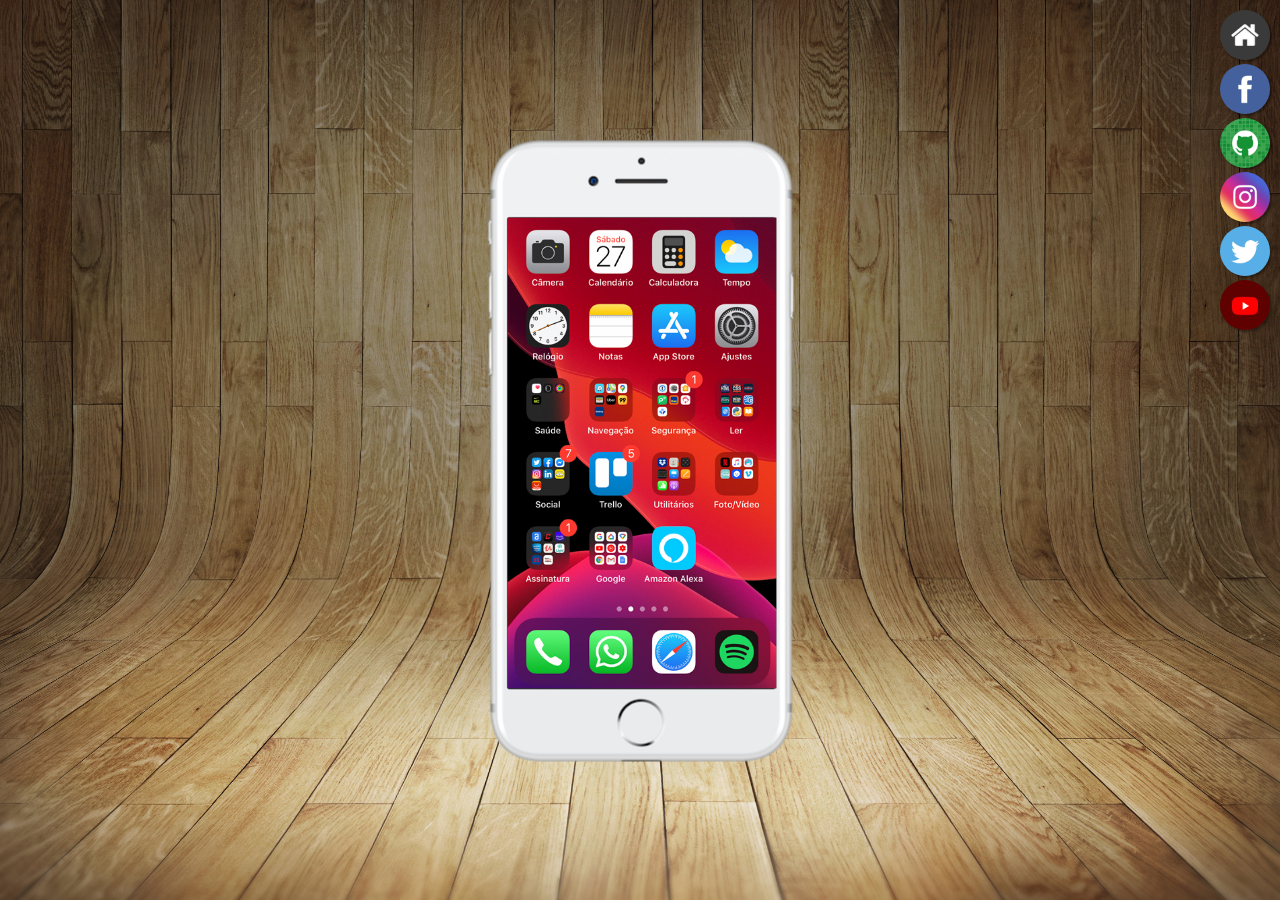
<file: index.html>
<!DOCTYPE html>
<html lang="pt-br">
<head>
    <meta charset="UTF-8">
    <meta name="viewport" content="width=device-width, initial-scale=1.0">
    <title>Projetos Redes Sociais</title>
    <link rel="shortcut icon" href="imagens/favicon.ico" type="image/x-icon">

    <link rel="stylesheet" href="estilos/style.css">
</head>
<body>
    <main>
        <section id="telefone">
            <iframe src="pagina02.html" name="tela" id="tela" frameborder="0">

                Seu navegador não é compativel com este iframe
            </iframe>


        </section>
        <section id="redes-sociais">

            <a href="pagina02.html" target="tela"><img src="imagens/imagens/logo-home.jpg" alt="Home"></a> <br>
            
            <a href="#" target="tela"> <img src="imagens/imagens/logo-facebook.jpg"alt="Facebook"></a> <br>

            <a href="#" target="tela"><img src="imagens/imagens/logo-github.jpg" alt="Github"></a> <br>

            <a href="#" target="tela"><img src="imagens/imagens/logo-instagram.jpg" alt="Instagram"></a> <br>

            <a href="#" target="tela"><img src="imagens/imagens/logo-twitter.jpg" alt="Twitter"></a> <br>

            <a href="youtube.html" target="tela"><img src="imagens/imagens/logo-youtube.jpg" alt="Youtube"></a> <br>


        </section>
    </main>  
    
</body>
</html>
</file>
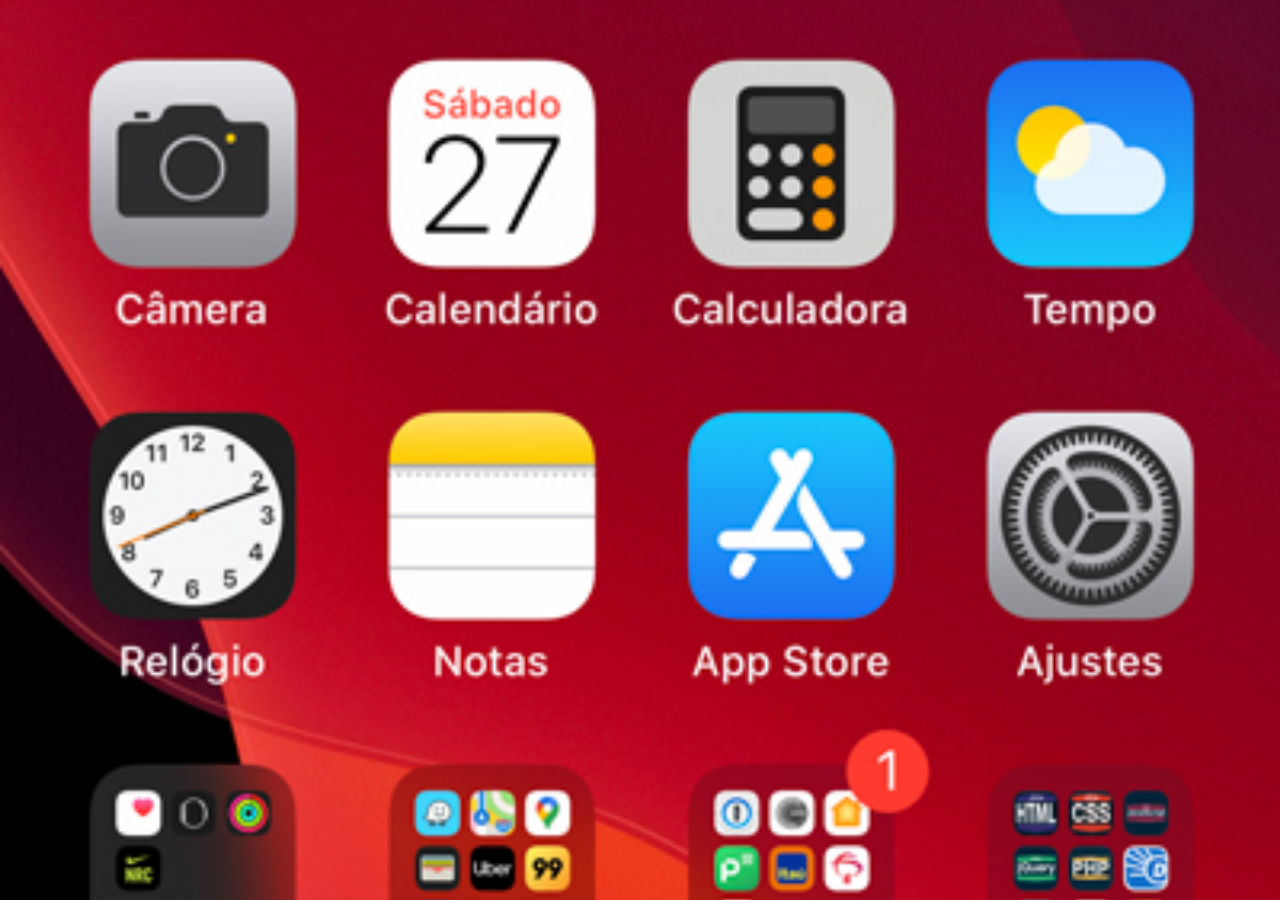
<file: pagina02.html>
<!DOCTYPE html>
<html lang="pt-br">
<head>
    <meta charset="UTF-8">
    <meta name="viewport" content="width=device-width, initial-scale=1.0">
    <title>Document</title>
    <style>
        * {
            margin: 0px;
            padding: 0px;
        }

        body {
            width: 100vw;
            height: 100vh;
            background: black url('imagens/imagens/tela-home.jpg') top center no-repeat;
            background-size: cover;

        }
    </style>
</head>
<body>
       

</body>
</html>
</file>
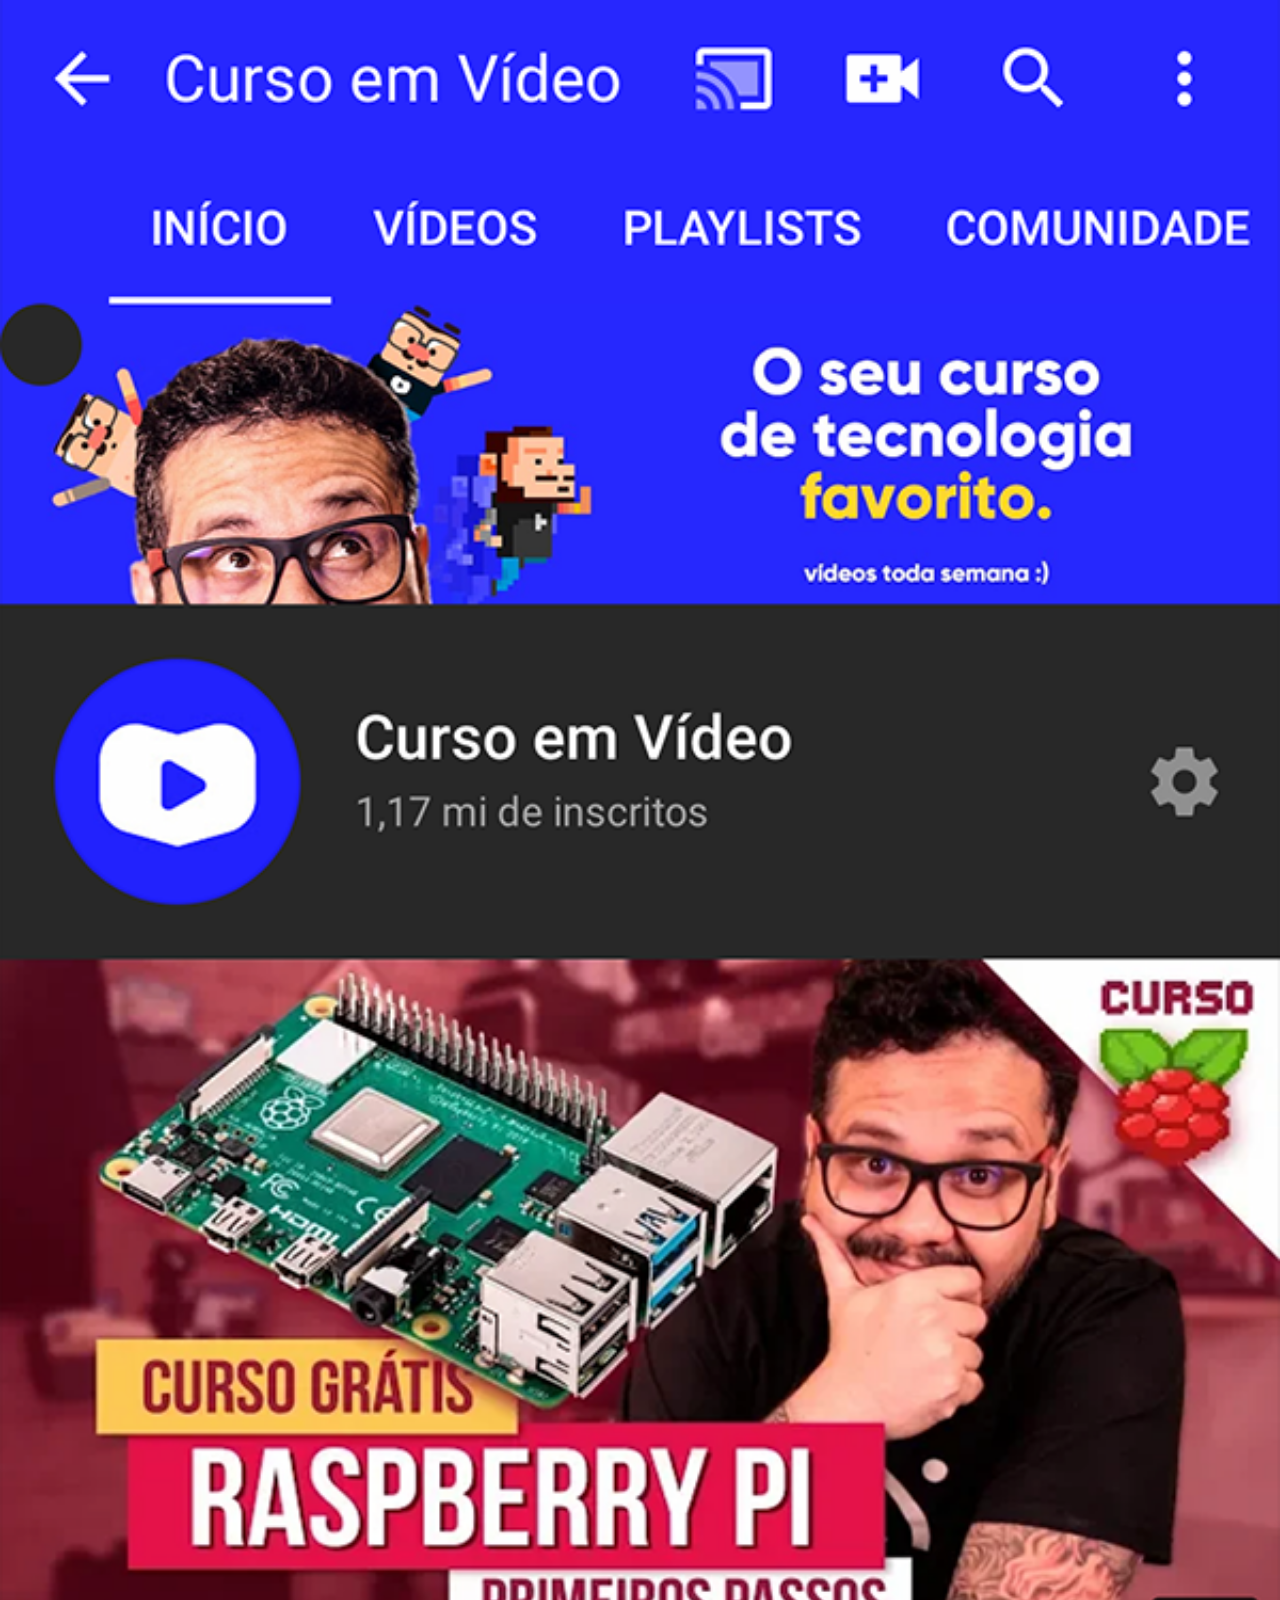
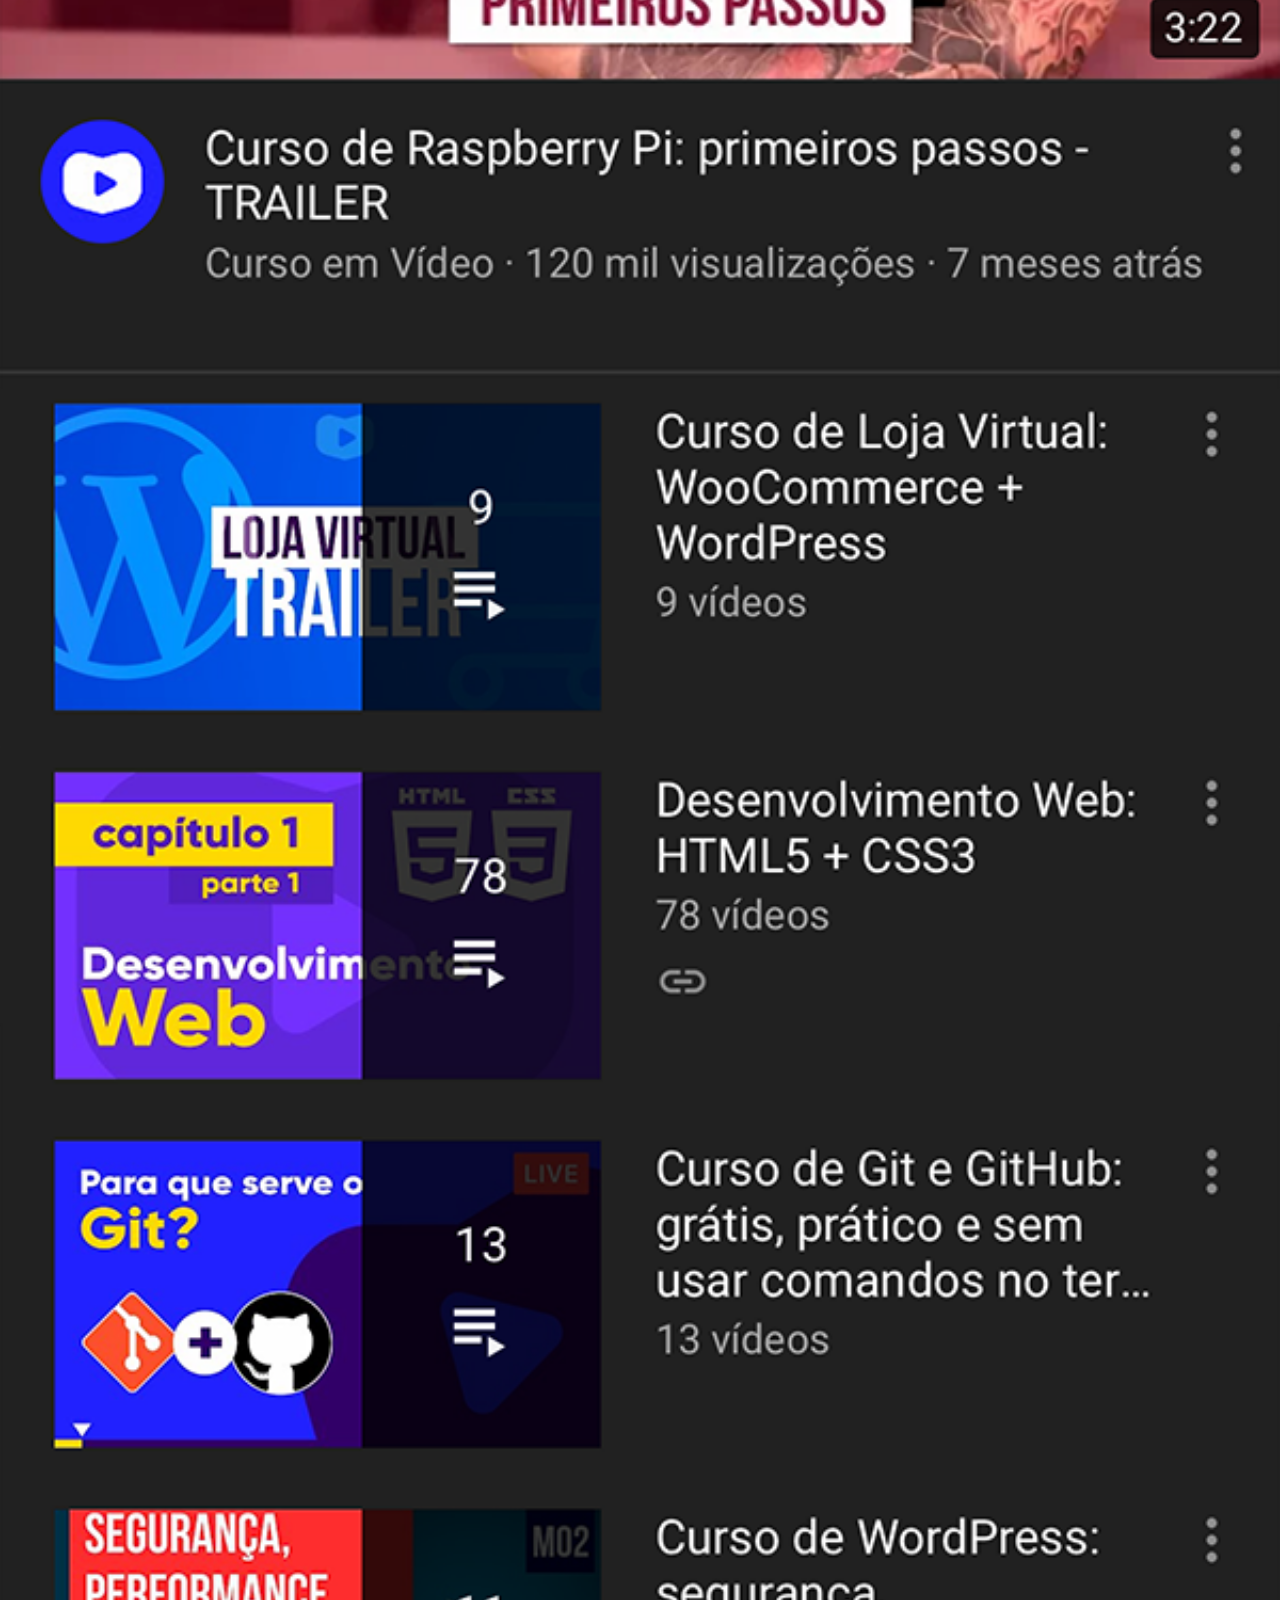
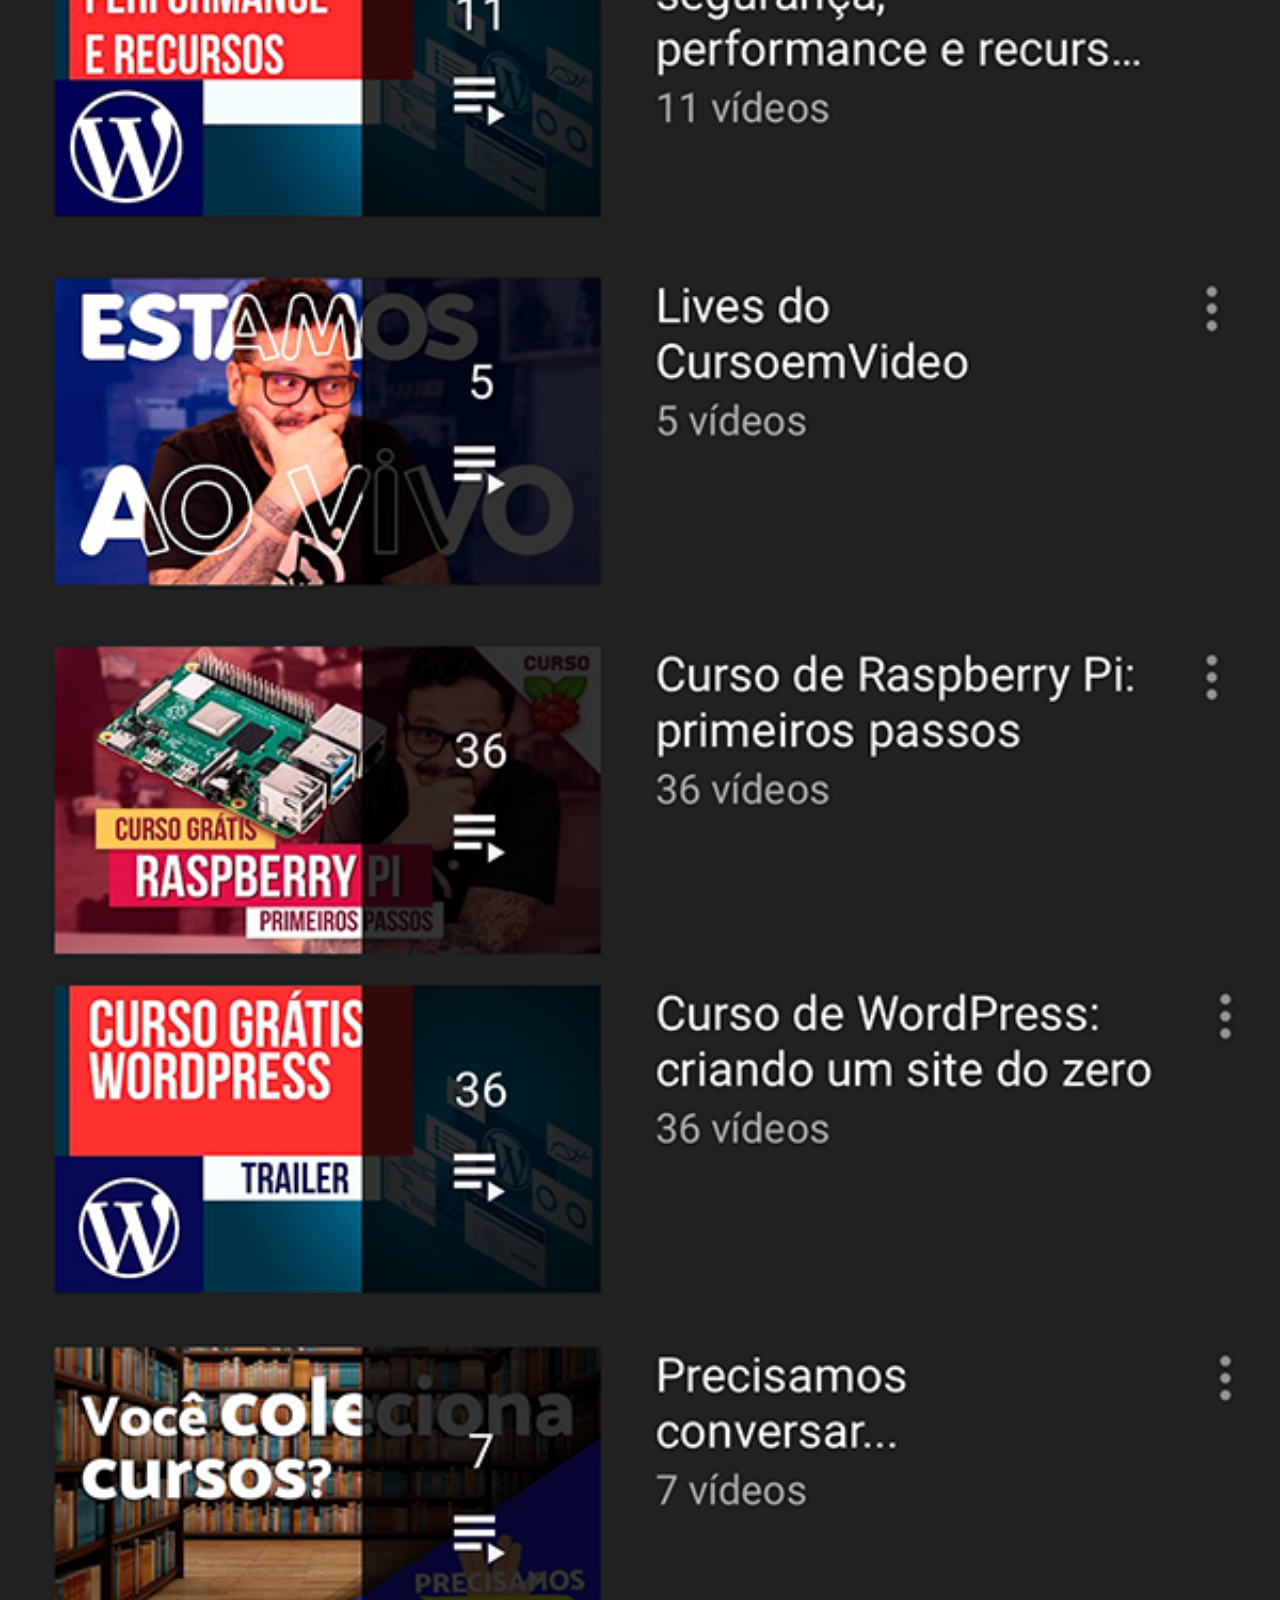
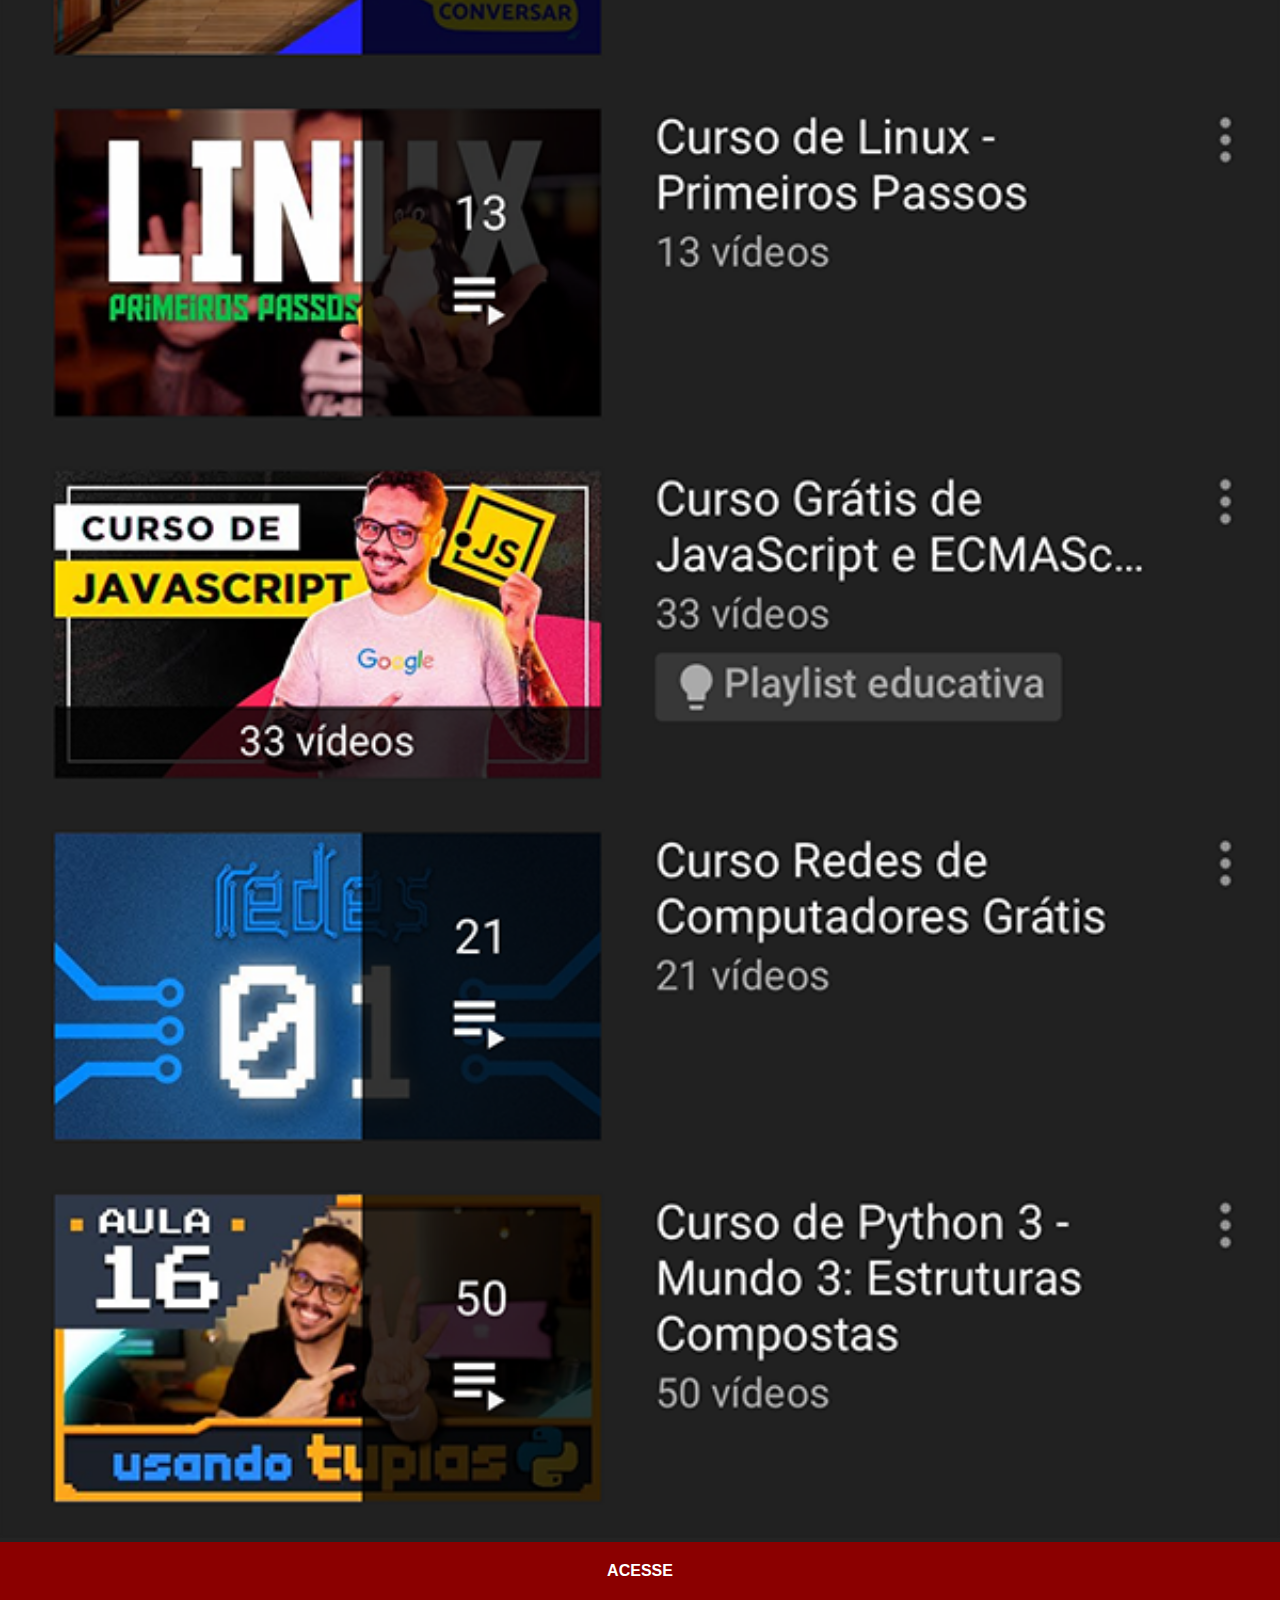
<file: youtube.html>
<!DOCTYPE html>
<html lang="pt-br">
<head>
    <meta charset="UTF-8">
    <meta name="viewport" content="width=device-width, initial-scale=1.0">
    <title>Document</title>

   <link rel="stylesheet" href="estilos/social.css">

</head>
<body>
    <img src="imagens/imagens/tela-youtube.png" alt="Youtube">

    <a href="https://www.youtube.com/@CursoemVideo/playlists" target="_blank">ACESSE</a>
</body>
</html>
</file>
<file: estilos/style.css>
@charset "UTF-8";

* {
    
    padding: 0px;
    font-family: Arial, Helvetica, sans-serif;
}

html, body {
    height: 100vh;
    width: 100vw;
    background-color: black;
}

main {
    height: 100vh;
    position: relative;
    
}

body {
    background: url('../imagens/imagens/fundo-madeira.jpg') no-repeat center center;
    background-size: cover;
    background-attachment: fixed;
    margin: 0px
    




}

section#telefone {
    position: absolute;
    top: 50%;
    left: 50%;
    transform: translate(-50%, -50%);

    
    width: 309px;
    height: 625px;

    background: url('../imagens/imagens/frame-iphone.png') no-repeat;
}

section#redes-sociais {
    text-align: right;
    padding-right: 10px;
    padding-top: 10px;
    
}

iframe#tela {
    position: relative;
    top: 80px;
    left: 22px;
    width: 269px;
    height: 471px;
}

section#redes-sociais img {
    width: 50px;
    border-radius: 50%;
    box-shadow: 2px 2px 2px rgba(0, 0, 0, 0.341);
    
}

section#redes-sociais img:hover {
    border: 2px solid rgba(255, 255, 255, 0.505);
    box-sizing: border-box;
    transform: translate(-3px, -3px);
    box-shadow: 5px 5px 8px rgba(0, 0, 0, 0.474);
    transition: transform 0.2s, border 0.8s;
    
    
}
</file>
<file: estilos/social.css>
@charset "UTF-8";

* {
    font-family: Arial, Helvetica, sans-serif;
    margin: 0px;
    padding: 0px;
    background-color: rgb(36, 36, 36);
}

::-webkit-scrollbar {
    height: 0px;
    width: 0px;
}

img {
    width: 100vw;

}

a {
   
   display: block;
   background-color: darkred;
   color: white;
   padding: 20px;
   text-align: center;
   text-decoration: none;
   font-weight: bold;
 
}

a:hover {
    background-color: red;
    transition: background-color .5s;
}
</file>
